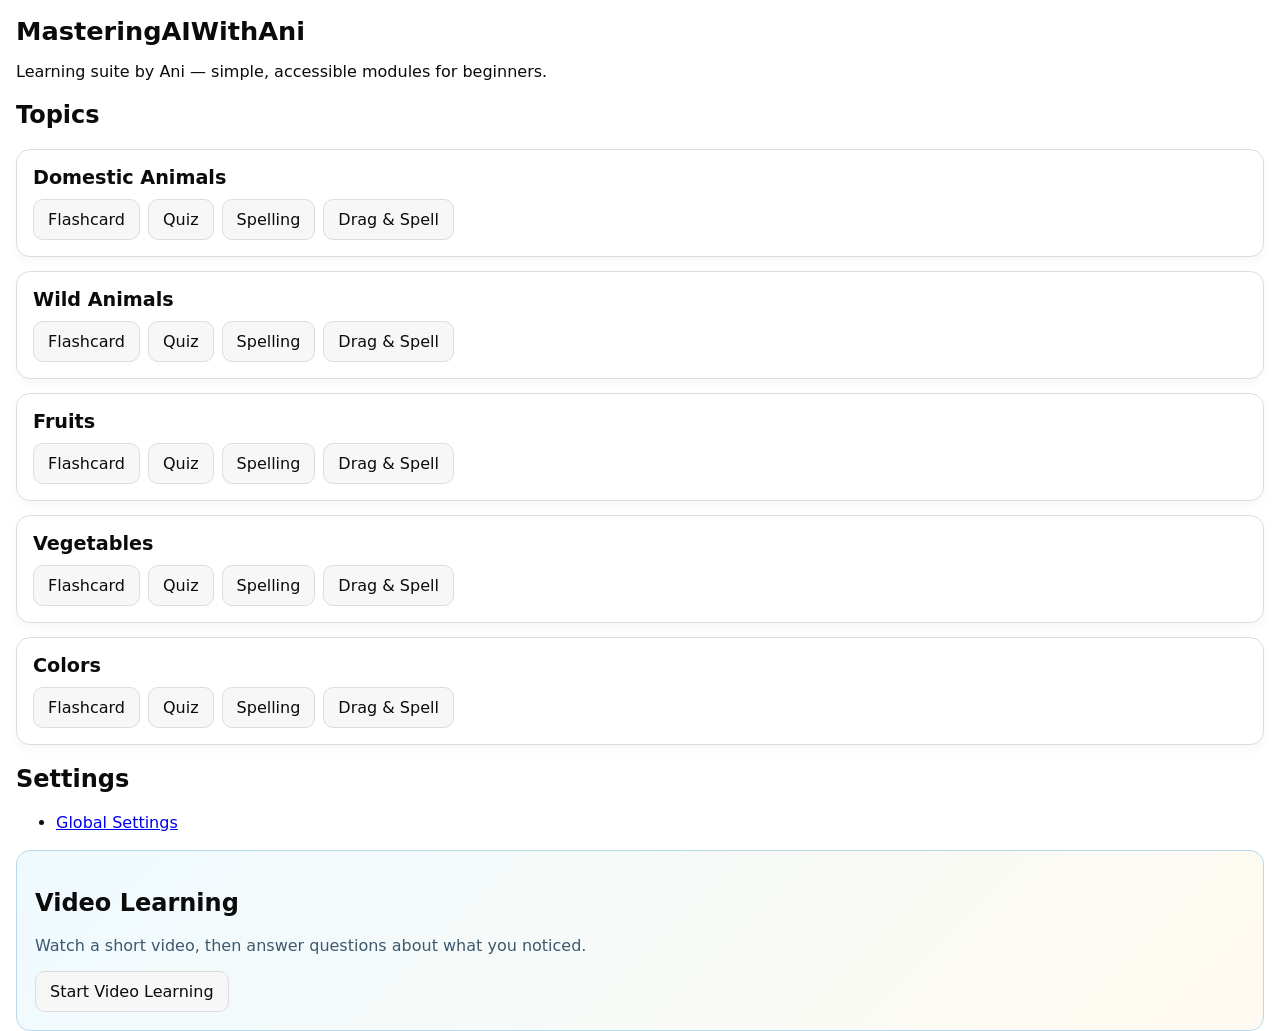
<file: index.html>
<!doctype html>
<html lang="en">
<head>
  <meta charset="utf-8" />
  <meta name="viewport" content="width=device-width,initial-scale=1" />
  <title>MasteringAIWithAni — Dashboard</title>
  <link rel="stylesheet" href="assets/css/main.css">
</head>
<body>
  <header>
    <h1>MasteringAIWithAni</h1>
    <p>Learning suite by Ani — simple, accessible modules for beginners.</p>
  </header>

  <main>
    <section>
      <h2>Topics</h2>
      <div id="dashboardCategories"></div>
    </section>

    <section>
      <h2>Settings</h2>
      <ul>
        <li><a href="settings.html">Global Settings</a></li>
      </ul>
    </section>

    <section class="video-entry">
      <h2>Video Learning</h2>
      <p>Watch a short video, then answer questions about what you noticed.</p>
      <a class="mode-link" href="modules/video-category-selection.html">Start Video Learning</a>
    </section>
  </main>

  <script src="assets/js/loadCategories.js"></script>
  <script src="assets/js/dashboard.js"></script>
</body>
</html>
</file>
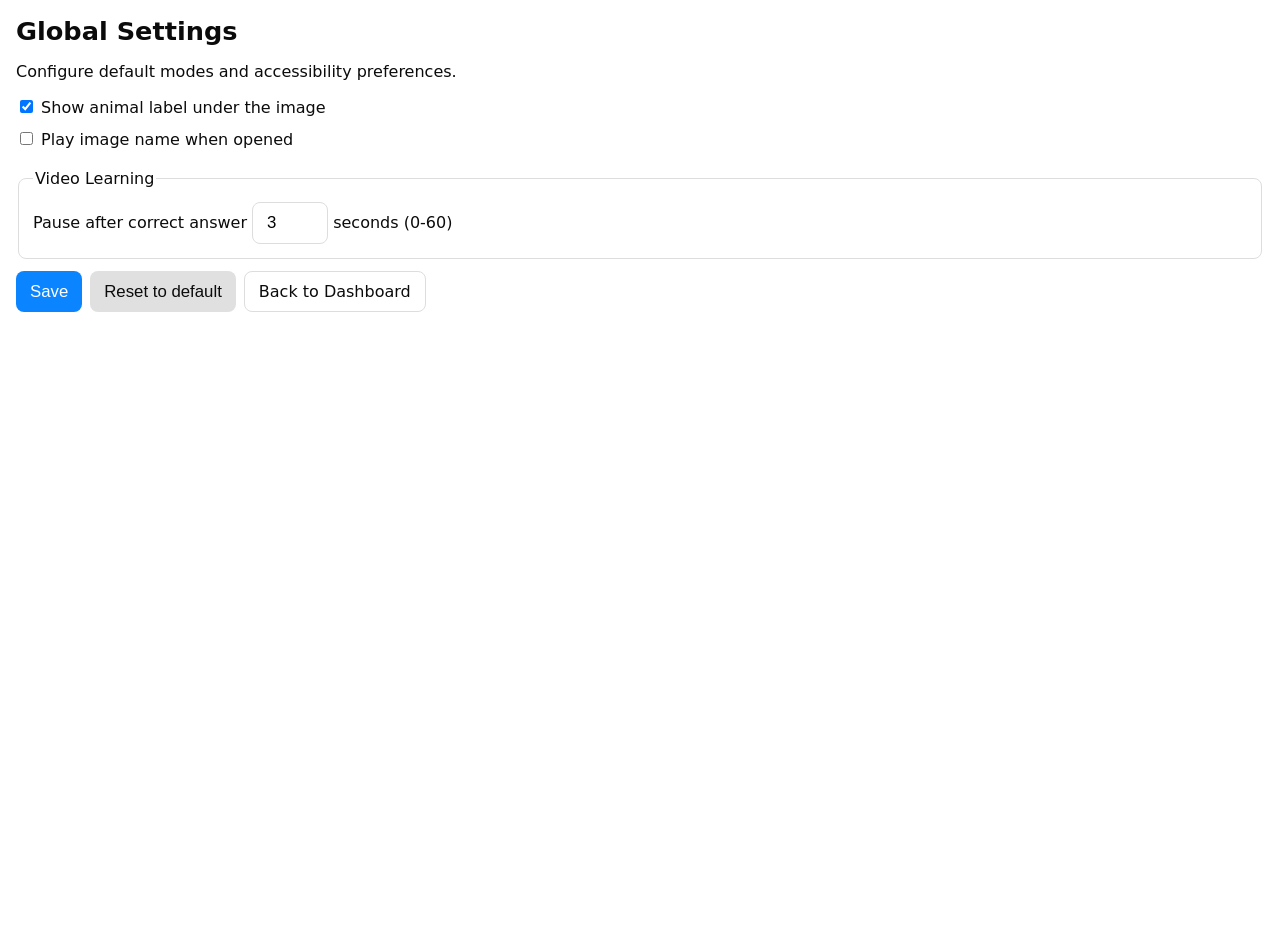
<file: settings.html>
<!doctype html>
<html lang="en">
<head>
  <meta charset="utf-8" />
  <meta name="viewport" content="width=device-width,initial-scale=1" />
  <title>Settings — MasteringAIWithAni</title>
  <link rel="stylesheet" href="assets/css/main.css">
</head>
<body>
  <header>
    <h1>Global Settings</h1>
    <p>Configure default modes and accessibility preferences.</p>
  </header>

  <main>
    <form id="settingsForm" onsubmit="return false;">
      <label for="showLabelsCheckbox" style="display:block;margin-top:16px;">
        <input id="showLabelsCheckbox" type="checkbox" checked>
        Show animal label under the image
      </label>

      <label for="playImageNameCheckbox" style="display:block;margin-top:12px;">
        <input id="playImageNameCheckbox" type="checkbox">
        Play image name when opened
      </label>

      <fieldset style="margin-top:20px;padding:14px;border:1px solid #ddd;border-radius:8px;">
        <legend>Video Learning</legend>
        <label for="videoPauseSeconds">Pause after correct answer</label>
        <input id="videoPauseSeconds" type="number" min="0" max="60" step="1" value="3" aria-describedby="videoPauseHelp">
        <span id="videoPauseHelp">seconds (0-60)</span>
      </fieldset>

      <div style="margin-top:12px;display:flex;gap:8px;flex-wrap:wrap">
        <button id="saveBtn">Save</button>
        <button id="resetBtn" type="button" class="secondary">Reset to default</button>
        <a href="index.html" class="secondary" style="display:inline-block;padding:10px 14px;border-radius:8px;text-decoration:none;color:inherit;border:1px solid #ddd">Back to Dashboard</a>
      </div>

      <div id="status" aria-live="polite" style="margin-top:12px"></div>
    </form>
  </main>

  <script src="assets/js/settings.js"></script>
  <script>
    const $showLabels = document.getElementById('showLabelsCheckbox');
    const $playImageName = document.getElementById('playImageNameCheckbox');
    const $videoPauseSeconds = document.getElementById('videoPauseSeconds');
    const $save = document.getElementById('saveBtn');
    const $reset = document.getElementById('resetBtn');
    const $status = document.getElementById('status');

    function showStatus(msg, ms=1800){
      $status.textContent = msg;
      setTimeout(()=>{ $status.textContent=''; }, ms);
    }

    // initialize from stored settings
    document.addEventListener('DOMContentLoaded', ()=>{
      try{
        const showLabels = (window.MASettings && MASettings.getShowLabels && MASettings.getShowLabels());
        $showLabels.checked = showLabels;
        const playName = (window.MASettings && MASettings.getPlayImageName && MASettings.getPlayImageName());
        $playImageName.checked = playName;
        const pauseSeconds = (window.MASettings && MASettings.getVideoPauseSeconds && MASettings.getVideoPauseSeconds());
        $videoPauseSeconds.value = pauseSeconds;
      }catch(e){ $showLabels.checked = true; $playImageName.checked = false; }
    });

    $save.addEventListener('click', ()=>{
      if(window.MASettings && MASettings.setShowLabels) MASettings.setShowLabels($showLabels.checked);
      if(window.MASettings && MASettings.setPlayImageName) MASettings.setPlayImageName($playImageName.checked);
      if(window.MASettings && MASettings.setVideoPauseSeconds) MASettings.setVideoPauseSeconds($videoPauseSeconds.value);
      $videoPauseSeconds.value = window.MASettings.getVideoPauseSeconds();
      showStatus('Saved.');
    });

    $reset.addEventListener('click', ()=>{
      $showLabels.checked = true;
      $playImageName.checked = false;
      $videoPauseSeconds.value = 3;
      if(window.MASettings && MASettings.setShowLabels) MASettings.setShowLabels(true);
      if(window.MASettings && MASettings.setPlayImageName) MASettings.setPlayImageName(false);
      if(window.MASettings && MASettings.setVideoPauseSeconds) MASettings.setVideoPauseSeconds(3);
      showStatus('Reset to default.');
    });
  </script>
</body>
</html>
</file>
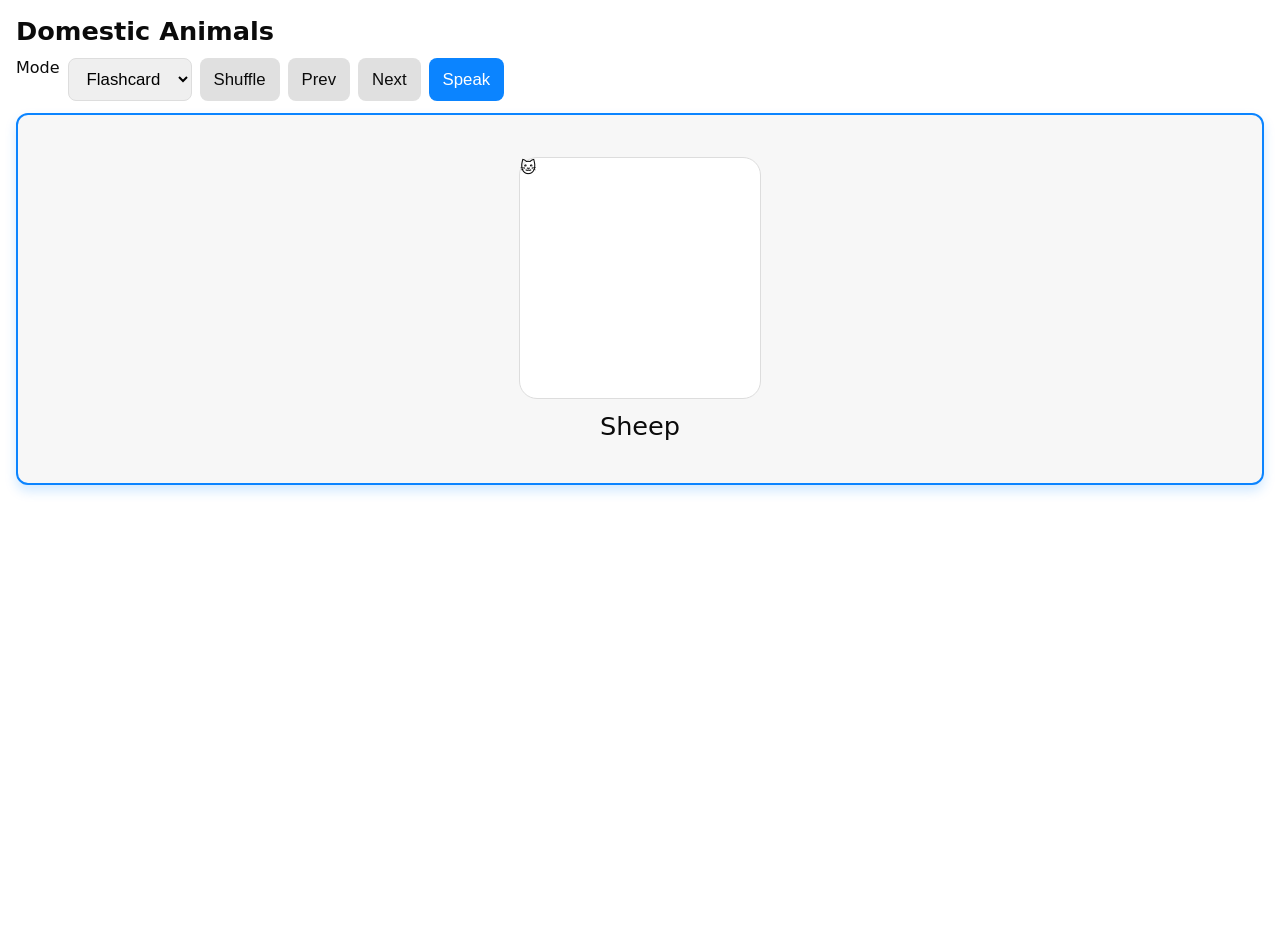
<file: modules/domestic-animals.html>
<!doctype html>
<html lang="en">
<head>
  <meta charset="utf-8" />
  <meta name="viewport" content="width=device-width,initial-scale=1" />
  <title>Domestic Animals — MasteringAIWithAni</title>
  <link rel="stylesheet" href="../assets/css/main.css">
 </head>
<body>
  <header>
    <h1>Domestic Animals</h1>
  </header>

  <div class="controls">
    <label for="modeSelect" class="sr-only">Mode</label>
    <select id="modeSelect" aria-label="Mode selector">
      <option value="flashcard">Flashcard</option>
      <option value="audio">Audio</option>
      <option value="quiz">Quiz</option>
      <option value="spelling">Spelling</option>
    </select>
    <button id="shuffleBtn" class="secondary">Shuffle</button>
    <button id="prevBtn" class="secondary">Prev</button>
    <button id="nextBtn" class="secondary">Next</button>
    <button id="speakBtn">Speak</button>
  </div>

  <main>
    <div id="card" class="card" tabindex="0">
      <div id="image" class="image" aria-hidden="true">🐱</div>
      <div id="caption" class="caption">Cat</div>
    </div>

    <div id="quizArea" class="panel hidden" aria-live="polite"></div>

    <div id="spellingArea" class="panel hidden">
      <input id="spellingInput" placeholder="Type the word" autocomplete="off">
      <button id="checkSpellingBtn">Check</button>
      <div id="spellingResult" role="status" aria-live="polite"></div>
    </div>
  </main>

  <script src="../assets/js/settings.js"></script>
  <script src="../assets/js/domestic.js"></script>
</body>
</html>
</file>
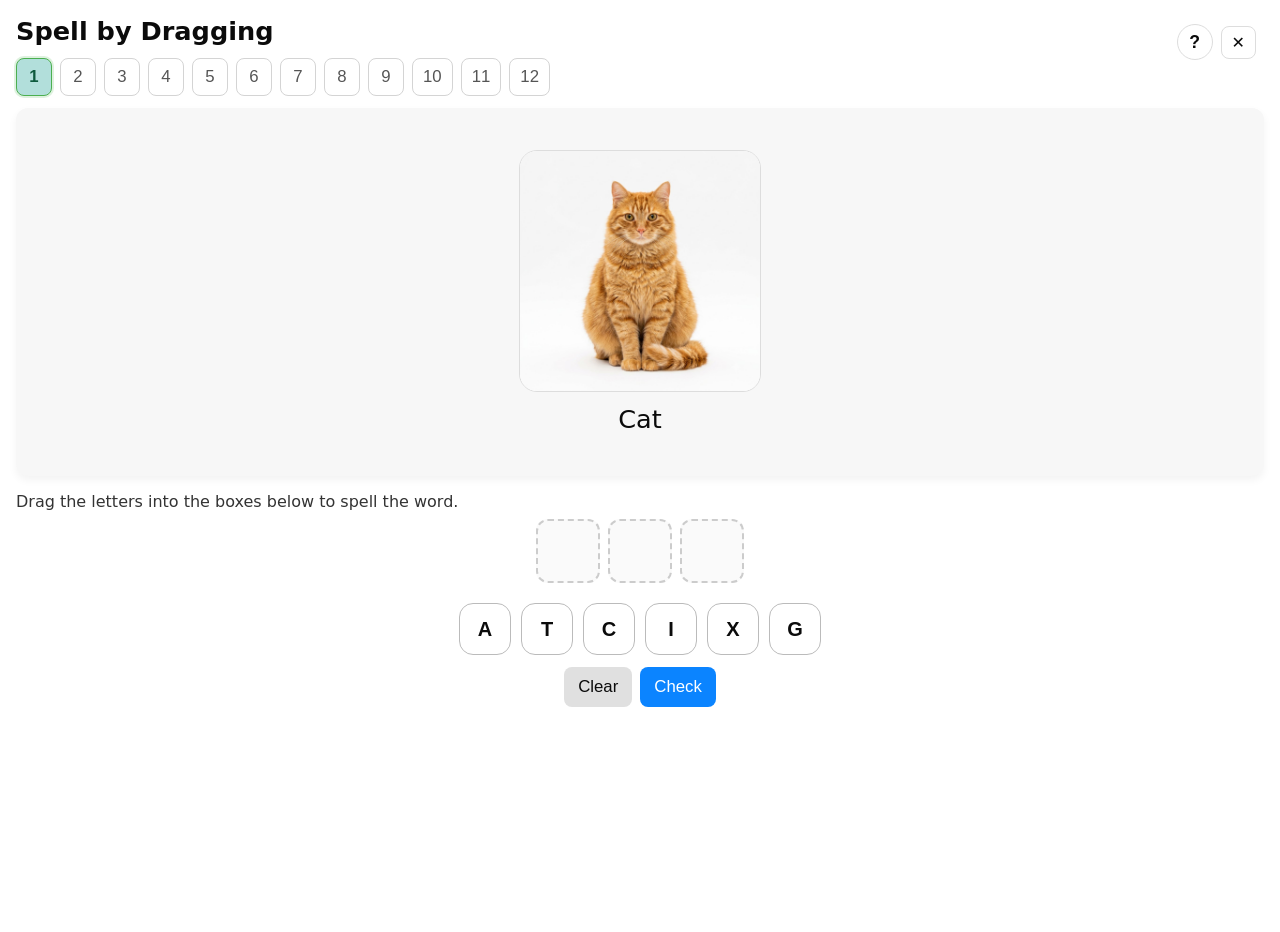
<file: modules/drag-drop-spelling.html>
<!doctype html>
<html lang="en">
<head>
  <meta charset="utf-8" />
  <meta name="viewport" content="width=device-width,initial-scale=1" />
  <title>Drag Spelling — MasteringAIWithAni</title>
  <link rel="stylesheet" href="../assets/css/main.css">
</head>
<body>
  <header>
    <h1>Spell by Dragging</h1>
    <div class="header-actions">
      <button id="helpBtn" class="icon-button" type="button" aria-label="Show spelling help">?</button>
      <a class="close" href="../index.html" aria-label="Close and return to dashboard">✕</a>
    </div>
  </header>

  <div id="progress" class="progress" aria-label="Progress"></div>

  <main>
    <div id="card" class="card" tabindex="0">
      <img id="image" class="image" src="" alt="">
      <div id="caption" class="caption"></div>
    </div>

    <div class="instructions" id="instruction">Drag the letters into the boxes below to spell the word.</div>

    <div id="slots" class="drop-zone" aria-label="Spelling slots"></div>

    <div id="letterBank" class="letter-bank" aria-label="Letter choices"></div>

    <div class="controls" style="justify-content:center;margin-top:12px;">
      <button id="clearBtn" class="secondary" type="button">Clear</button>
      <button id="checkBtn" type="button">Check</button>
    </div>

    <div id="message" class="status-message" role="status" aria-live="polite"></div>
  </main>

  <script src="../assets/js/settings.js"></script>
  <script src="../assets/js/loadCategories.js"></script>
  <script src="../assets/js/drag-drop-spelling.js"></script>
</body>
</html>
</file>
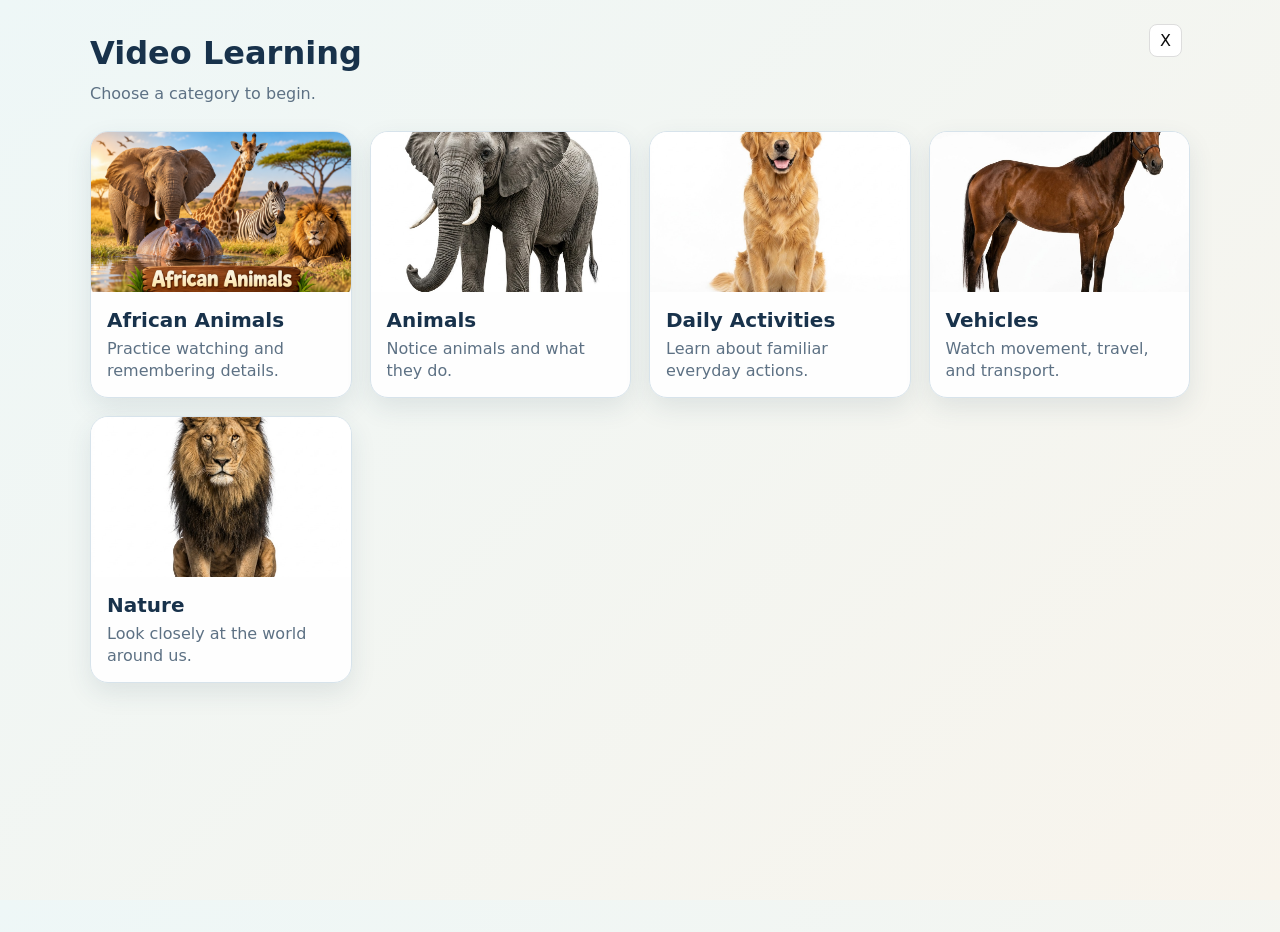
<file: modules/video-category-selection.html>
<!doctype html>
<html lang="en">
<head>
  <meta charset="utf-8" />
  <meta name="viewport" content="width=device-width,initial-scale=1" />
  <title>Video Learning - Choose a Category</title>
  <link rel="stylesheet" href="../assets/css/main.css">
  <link rel="stylesheet" href="../assets/css/video-learning.css">
</head>
<body class="video-page video-category-page">
  <header>
    <div class="header-actions">
      <a class="close" href="../index.html" aria-label="Close and return to dashboard">X</a>
    </div>
    <h1>Video Learning</h1>
    <p>Choose a category to begin.</p>
  </header>

  <main>
    <div id="categoryError" class="video-error" role="alert" hidden></div>
    <section id="videoCategories" class="video-category-grid" aria-label="Video categories"></section>
  </main>

  <script src="../assets/js/video/load-video-categories.js"></script>
  <script src="../assets/js/video/video-categories.js"></script>
</body>
</html>
</file>
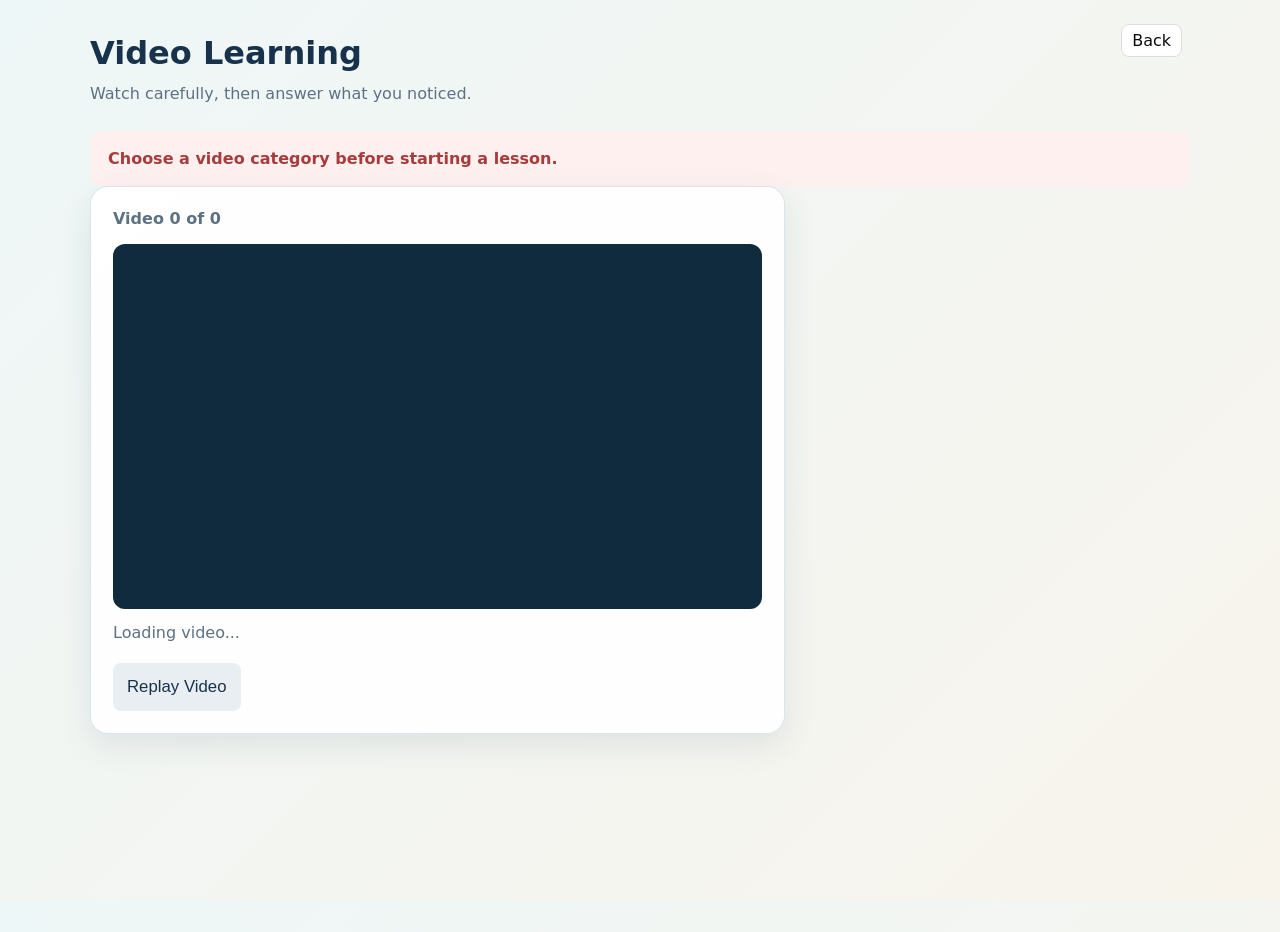
<file: modules/video-learning.html>
<!doctype html>
<html lang="en">
<head>
  <meta charset="utf-8" />
  <meta name="viewport" content="width=device-width,initial-scale=1" />
  <title>Video Learning - MasteringAIWithAni</title>
  <link rel="stylesheet" href="../assets/css/main.css">
  <link rel="stylesheet" href="../assets/css/video-learning.css">
</head>
<body class="video-page">
  <header>
    <div class="header-actions">
      <a class="close" href="video-category-selection.html" aria-label="Back to video categories">Back</a>
    </div>
    <h1>Video Learning</h1>
    <p>Watch carefully, then answer what you noticed.</p>
  </header>

  <main>
    <div id="videoError" class="video-error" role="alert" hidden></div>
    <section id="videoShell" class="video-shell" aria-label="Video lesson">
      <div class="video-panel">
        <div class="video-progress" aria-live="polite">
          <span id="lessonProgress">Video 0 of 0</span>
          <span id="categoryTitle"></span>
        </div>
        <div id="videoFrame" class="video-frame" aria-label="YouTube video"></div>
        <p id="videoStatus" class="video-status" role="status" aria-live="polite">Loading video...</p>
        <div class="video-actions">
          <button id="replayButton" class="secondary" type="button" disabled>Replay Video</button>
        </div>
      </div>

      <section id="questionPanel" class="question-panel" hidden aria-live="polite">
        <div id="questionProgress" class="video-progress">Question 0 of 0</div>
        <h2 id="questionText"></h2>
        <div id="answerList" class="answer-list"></div>
        <p id="feedback" class="video-feedback" role="status" aria-live="polite"></p>
      </section>
    </section>

    <section id="completionPanel" class="video-panel video-complete" hidden>
      <h2>Great Job!</h2>
      <p id="completionText"></p>
      <div class="video-actions" style="justify-content:center">
        <button id="repeatButton" type="button">Repeat</button>
        <a class="close" href="video-category-selection.html">Category Selection</a>
      </div>
    </section>
  </main>

  <script src="../assets/js/settings.js"></script>
  <script src="../assets/js/video/load-video-categories.js"></script>
  <script src="https://www.youtube.com/iframe_api"></script>
  <script src="../assets/js/video/video-learning.js"></script>
</body>
</html>
</file>
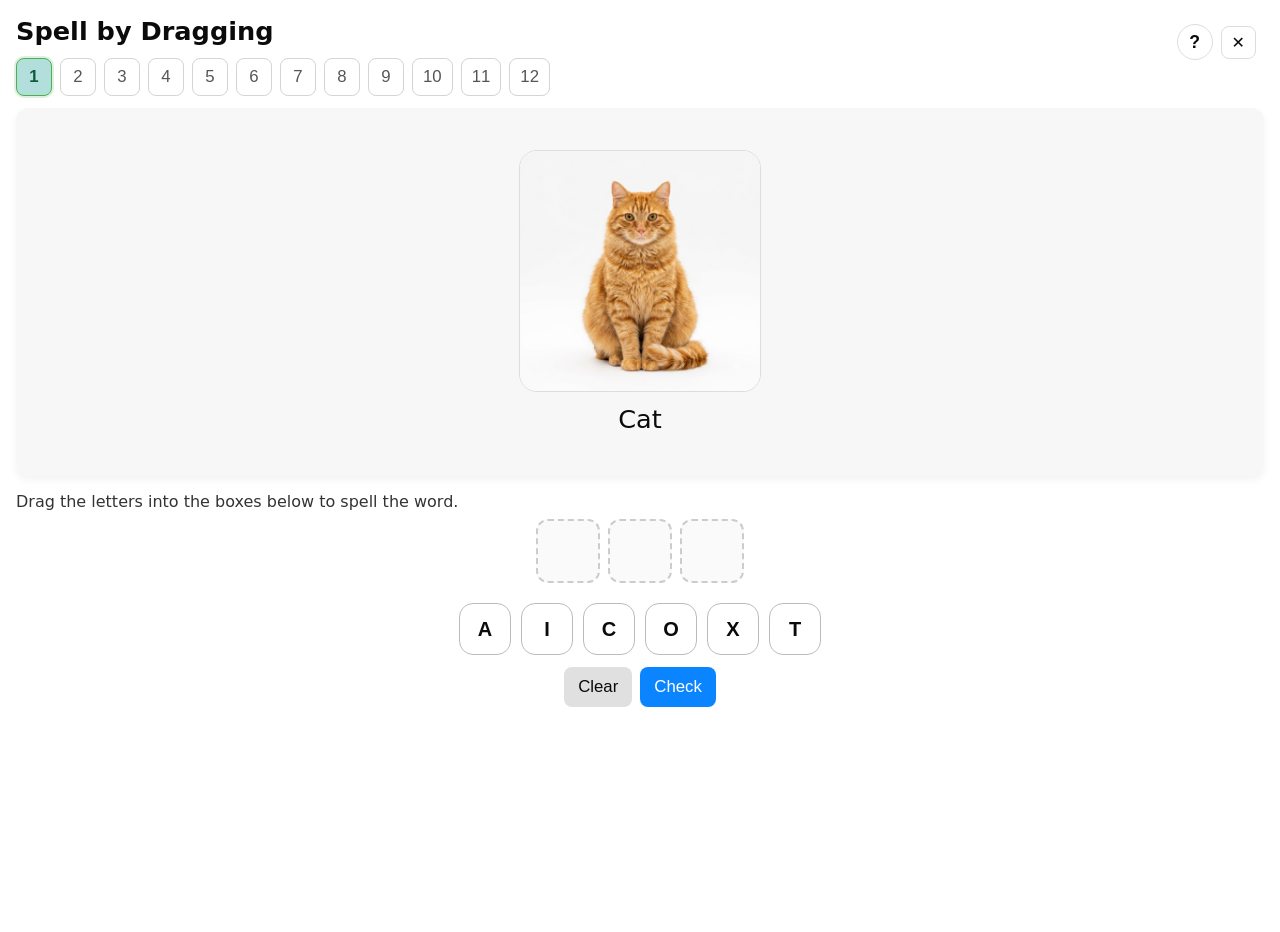
<file: modules/flash_cards/drag-drop-spelling.html>
<!doctype html>
<html lang="en">
<head>
  <meta charset="utf-8" />
  <meta name="viewport" content="width=device-width,initial-scale=1" />
  <title>Drag Spelling — MasteringAIWithAni</title>
  <link rel="stylesheet" href="../../assets/css/main.css">
</head>
<body>
  <header>
    <h1>Spell by Dragging</h1>
    <div class="header-actions">
      <button id="helpBtn" class="icon-button" type="button" aria-label="Show spelling help">?</button>
      <a class="close" href="../../index.html" aria-label="Close and return to dashboard">✕</a>
    </div>
  </header>

  <div id="progress" class="progress" aria-label="Progress"></div>

  <main>
    <div id="card" class="card" tabindex="0">
      <img id="image" class="image" src="" alt="">
      <div id="caption" class="caption"></div>
    </div>

    <div class="instructions" id="instruction">Drag the letters into the boxes below to spell the word.</div>

    <div id="slots" class="drop-zone" aria-label="Spelling slots"></div>

    <div id="letterBank" class="letter-bank" aria-label="Letter choices"></div>

    <div class="controls" style="justify-content:center;margin-top:12px;">
      <button id="clearBtn" class="secondary" type="button">Clear</button>
      <button id="checkBtn" type="button">Check</button>
    </div>

    <div id="message" class="status-message" role="status" aria-live="polite"></div>
  </main>

  <script src="../../assets/js/settings.js"></script>
  <script src="../../assets/js/loadCategories.js"></script>
  <script src="../../assets/js/drag-drop-spelling.js"></script>
</body>
</html>
</file>
<file: assets/css/main.css>
/* Accessible, minimal styles for MasteringAIWithAni */
:root{
  --bg:#ffffff;
  --fg:#0b0b0b;
  --accent:#0b84ff;
  --card-bg:#f7f7f7;
}
html,body{height:100%;}
body{
  margin:0;
  font-family:system-ui,-apple-system,Segoe UI,Roboto,'Helvetica Neue',Arial;
  background:var(--bg);
  color:var(--fg);
  -webkit-font-smoothing:antialiased;
  padding:16px;
}
header h1{font-size:1.6rem;margin:0 0 12px}
.controls{display:flex;gap:8px;flex-wrap:wrap;margin-bottom:12px}
header{position:relative}
.close{display:inline-block;padding:6px 10px;border-radius:8px;text-decoration:none;color:var(--fg);border:1px solid #ddd;background:#fff}
.header-actions{position:absolute;right:8px;top:8px;display:flex;gap:8px;align-items:center}
.speak{font-size:1.05rem;padding:6px 10px;border-radius:8px;border:1px solid #ddd;background:#fff}
.progress{display:flex;gap:8px;align-items:center;margin:12px 0}
.progress button{background:#fff;border:1px solid #d4d4d4;padding:8px 10px;border-radius:8px;min-width:36px;text-align:center;cursor:pointer;color:#333;transition:background 0.2s,border-color 0.2s,color 0.2s;}
.progress button.pending{background:#fff;border-color:#d4d4d4;color:#555}
.progress button.done{background:#4caf50;color:#fff;border-color:#4caf50;font-weight:700}
.progress button.current{background:#b2dfdb;border-color:#4caf50;color:#0d5a3d;font-weight:700;box-shadow:0 0 0 2px rgba(76,175,80,0.18)}
.progress button.current.done{background:#81c784;color:#0d5a3d;border-color:#4caf50;font-weight:700}
button,select,input{font-size:1.05rem;padding:10px 14px;border-radius:8px;border:1px solid #ddd}
button{background:var(--accent);color:#fff;border:none}
button.secondary{background:#e0e0e0;color:var(--fg)}
.icon-button{width:36px;height:36px;padding:0;border-radius:50%;border:1px solid #ddd;background:#fff;color:var(--fg);font-size:1.1rem;font-weight:700;cursor:pointer}
.icon-button:hover{background:#f0f8ff}
.card{background:var(--card-bg);border-radius:12px;padding:24px;display:flex;flex-direction:column;align-items:center;justify-content:center;min-height:320px;box-shadow:0 4px 8px rgba(0,0,0,0.05);transition:border-color 0.3s ease,box-shadow 0.3s ease}
.card.current{border:2px solid var(--accent);box-shadow:0 6px 12px rgba(0,132,255,0.18)}
.image{width:240px;height:240px;object-fit:contain;border-radius:18px;background:#fff;border:1px solid #ddd}
.caption{font-size:1.6rem;margin-top:12px}
.panel{margin-top:12px}
.hidden{display:none}
#quizArea{
  display:flex;
  flex-wrap:wrap;
  justify-content:center;
  gap:10px;
  margin-top:14px;
}
#quizArea .option{
  display:inline-flex;
  justify-content:center;
  align-items:center;
  min-width:120px;
  padding:12px 16px;
  border-radius:8px;
  border:1px solid #ccc;
  background:#fff;
  color:var(--fg);
  cursor:pointer;
}
#quizArea .option.correct{border-color:green;background:#e6ffea;color:var(--fg)}
#quizArea .option.wrong{border-color:red;background:#ffecec;color:var(--fg)}
#quizArea .option.correct{animation:pop .45s ease forwards}
#quizArea .option.wrong{animation:shake .5s ease}

@keyframes pop{
  0%{transform:scale(0.95);opacity:0.6}
  60%{transform:scale(1.08);opacity:1}
  100%{transform:scale(1)}
}

@keyframes shake{
  0%{transform:translateX(0)}
  20%{transform:translateX(-6px)}
  40%{transform:translateX(6px)}
  60%{transform:translateX(-4px)}
  80%{transform:translateX(4px)}
  100%{transform:translateX(0)}
}
#spellingInput{width:70%;margin-right:8px}
.category-card{border:1px solid #ddd;background:#fff;padding:16px;border-radius:14px;margin-bottom:14px;box-shadow:0 4px 10px rgba(0,0,0,0.04)}
.category-card h3{margin:0 0 10px;font-size:1.2rem}
.category-links{display:flex;flex-wrap:wrap;gap:8px}
.mode-link{display:inline-block;padding:10px 14px;border-radius:10px;border:1px solid #ddd;background:#f7f7f7;color:var(--fg);text-decoration:none}
.mode-link:hover{background:var(--accent);color:#fff;border-color:var(--accent)}
.video-entry{margin-top:18px;padding:18px;border:1px solid #b9d9e8;border-radius:14px;background:linear-gradient(135deg,#effaff,#fffaf0)}
.video-entry p{max-width:620px;color:#3d596d}
.instructions{margin:16px 0 8px;font-size:1rem;color:#333;max-width:780px}
.drop-zone{display:flex;gap:8px;flex-wrap:wrap;justify-content:center;min-height:70px;margin-bottom:14px}
.drop-slot{width:60px;height:60px;border:2px dashed #ccc;border-radius:12px;display:flex;align-items:center;justify-content:center;background:#fafafa;transition:background 0.2s,border-color 0.2s}
.drop-slot.over{border-color:var(--accent);background:rgba(11,132,255,0.08)}
.drop-slot.correct{border-color:green;background:#e6ffea}
.drop-slot.wrong{border-color:red;background:#ffecec}
.letter-bank{display:flex;flex-wrap:wrap;gap:10px;justify-content:center;margin-bottom:12px}
.letter-card{min-width:52px;min-height:52px;padding:0 10px;border-radius:14px;border:1px solid #bbb;background:#fff;color:var(--fg);font-size:1.25rem;font-weight:700;cursor:grab;display:inline-flex;align-items:center;justify-content:center}
.letter-card.used{opacity:0.5;cursor:default}
.letter-card:focus{outline:3px solid rgba(11,132,255,0.35)}
.status-message{position:fixed;top:50%;left:50%;transform:translate(-50%, -50%);min-width:240px;padding:18px 24px;border-radius:18px;background:rgba(255,255,255,0.96);box-shadow:0 16px 40px rgba(0,0,0,0.2);font-size:2rem;font-weight:700;text-align:center;color:#111;z-index:1000;opacity:0;visibility:hidden;pointer-events:none;transition:opacity 0.15s ease,visibility 0.15s ease;}
.status-message.visible{opacity:1;visibility:visible;pointer-events:auto}
.status-message .modal-actions{display:flex;gap:12px;justify-content:center;margin-top:18px;flex-wrap:wrap}
.status-message .modal-actions button{min-width:120px;padding:10px 14px;border:none;border-radius:10px;background:#4caf50;color:#fff;font-weight:700;cursor:pointer}
.status-message .modal-actions button.secondary{background:#f0f0f0;color:#333}
.status-message .message-text{display:block;line-height:1.2;font-size:1.1em}
@media (max-width:480px){
  .image{font-size:84px}
  .caption{font-size:1.2rem}
  .letter-card{min-width:46px;min-height:46px;font-size:1.1rem}
}
</file>
<file: assets/css/video-learning.css>
:root{
  --video-ink:#18324b;
  --video-muted:#5d7184;
  --video-blue:#1769aa;
  --video-blue-dark:#124e80;
  --video-surface:#ffffff;
  --video-line:#d7e3eb;
  --video-success:#18794e;
  --video-error:#a83b3b;
}
body.video-page{
  min-height:100%;
  background:linear-gradient(135deg,#eef7f7 0%,#f8f4ec 100%);
  color:var(--video-ink);
}
.video-page header{max-width:1100px;margin:0 auto;padding:18px 0 8px}
.video-page header h1{font-size:2rem;letter-spacing:0}
.video-page header p{color:var(--video-muted);margin:0}
.video-page main{max-width:1100px;margin:0 auto;padding:20px 0 44px}
.video-category-grid{display:grid;grid-template-columns:repeat(auto-fit,minmax(220px,1fr));gap:18px}
.video-category-card{display:flex;flex-direction:column;min-height:250px;overflow:hidden;background:rgba(255,255,255,.92);border:1px solid var(--video-line);border-radius:18px;box-shadow:0 10px 26px rgba(37,67,87,.1);color:var(--video-ink);text-decoration:none;transition:transform .2s ease,box-shadow .2s ease,border-color .2s ease}
.video-category-card:hover,.video-category-card:focus-visible{transform:translateY(-3px);border-color:var(--video-blue);box-shadow:0 14px 30px rgba(37,67,87,.16);outline:none}
.video-category-card img{width:100%;height:160px;object-fit:cover;background:#e8f0f3}
.video-category-content{display:flex;flex-direction:column;gap:6px;padding:16px}
.video-category-content strong{font-size:1.25rem}
.video-category-content span{color:var(--video-muted);line-height:1.35}
.video-shell{display:grid;grid-template-columns:minmax(0,1.45fr) minmax(280px,.8fr);gap:22px;align-items:start}
.video-panel,.question-panel{background:rgba(255,255,255,.9);border:1px solid rgba(215,227,235,.9);border-radius:18px;box-shadow:0 12px 32px rgba(37,67,87,.1);padding:22px}
.video-frame{aspect-ratio:16/9;background:#102b3d;border-radius:12px;overflow:hidden}
.video-frame iframe{width:100%;height:100%;border:0}
.video-status{margin:14px 0 0;color:var(--video-muted);min-height:1.4em}
.video-progress{display:flex;justify-content:space-between;gap:12px;color:var(--video-muted);font-weight:700;margin-bottom:16px}
.question-panel h2{font-size:1.55rem;line-height:1.25;margin:10px 0 18px}
.answer-list{display:grid;gap:12px}
.answer-button{width:100%;min-height:58px;background:#f7fbfd;color:var(--video-ink);border:2px solid var(--video-line);text-align:left;font-weight:700;cursor:pointer}
.answer-button:hover:not(:disabled),.answer-button:focus-visible{border-color:var(--video-blue);background:#edf7ff}
.answer-button.correct{border-color:var(--video-success);background:#e8f6ee;color:var(--video-success)}
.answer-button.wrong{border-color:var(--video-error);background:#fff0f0;color:var(--video-error)}
.answer-button:disabled{cursor:default;opacity:.72}
.video-feedback{min-height:1.5em;margin:16px 0 0;font-weight:700}
.video-feedback.success{color:var(--video-success)}
.video-feedback.error{color:var(--video-error)}
.video-actions{display:flex;gap:10px;flex-wrap:wrap;margin-top:18px}
.video-actions button{min-height:48px}
.video-actions .secondary{background:#e8eef2;color:var(--video-ink)}
.video-complete{text-align:center;max-width:640px;margin:30px auto;padding:40px 24px}
.video-complete h2{font-size:2rem;margin-top:0}
.video-complete p{color:var(--video-muted);font-size:1.2rem}
.video-error{padding:18px;border-radius:12px;background:#fff0f0;color:var(--video-error);font-weight:700}
@media (max-width:760px){
  .video-page{padding:10px}
  .video-page header{padding-top:8px}
  .video-shell{grid-template-columns:1fr}
  .video-category-grid{grid-template-columns:repeat(2,minmax(0,1fr));gap:12px}
  .video-category-card{min-height:220px}
  .video-category-card img{height:125px}
  .video-panel,.question-panel{padding:16px}
}
@media (max-width:420px){
  .video-category-grid{grid-template-columns:1fr}
}
</file>
